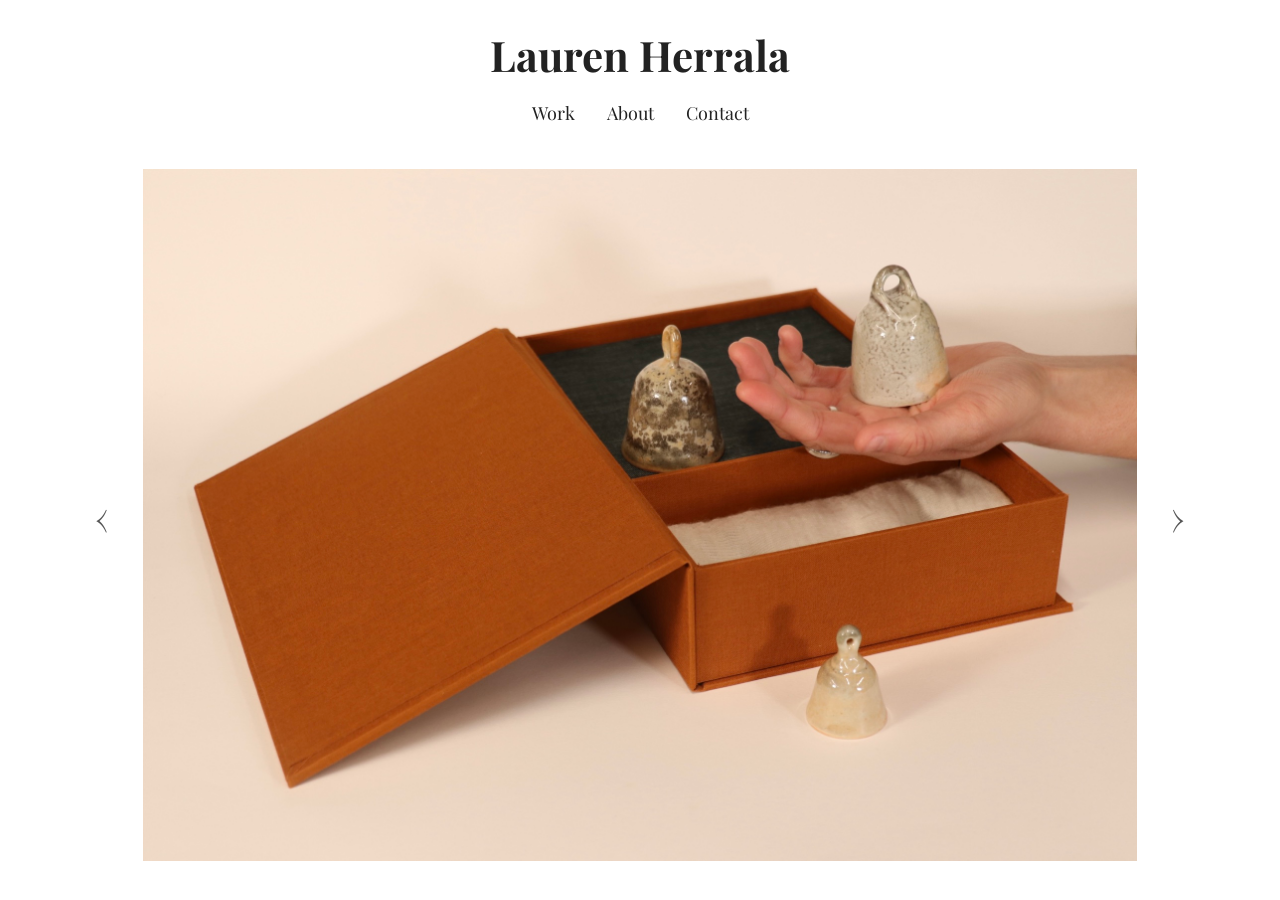
<file: index.html>
<!doctype html>
<html lang="en">
<head>
  <meta charset="utf-8">
  <meta name="viewport" content="width=device-width, initial-scale=1">
  <title>Lauren Herrala</title>
  <link rel="preload" href="assets/fonts/playfair-display-regular.ttf" as="font" type="font/ttf" crossorigin>
  <link rel="preload" href="assets/fonts/playfair-display-bold.ttf" as="font" type="font/ttf" crossorigin>
  <link rel="canonical" href="https://laurenherrala.github.io/">
  <script src="clean-urls.js"></script>
  <link rel="stylesheet" href="styles.css">
  <script src="slideshow.js" defer></script>
</head>
<body>
  <header class="site-header">
    <h1><a href="./" aria-current="page">Lauren Herrala</a></h1>
    <nav aria-label="Main navigation">
      <a href="work">Work</a>
      <a href="about">About</a>
      <a href="contact">Contact</a>
    </nav>
  </header>
  <main class="home">
    <div class="slideshow" role="region" aria-roledescription="carousel" aria-label="Artwork by Lauren Herrala">
      <button class="previous" type="button" aria-label="Previous image" aria-controls="home-image">‹</button>
      <div class="slide">
        <img id="home-image" src="assets/home/1.jpg" alt="Artwork by Lauren Herrala, image 1 of 4" fetchpriority="high">
      </div>
      <button class="next" type="button" aria-label="Next image" aria-controls="home-image">›</button>
      <p class="visually-hidden" id="slide-status" role="status" aria-atomic="true">Image 1 of 4</p>
    </div>
  </main>
</body>
</html>
</file>
<file: styles.css>
@font-face {
  font-family: "Playfair Display";
  font-style: normal;
  font-weight: 400;
  font-display: swap;
  src: url("assets/fonts/playfair-display-regular.ttf") format("truetype");
}

@font-face {
  font-family: "Playfair Display";
  font-style: normal;
  font-weight: 700;
  font-display: swap;
  src: url("assets/fonts/playfair-display-bold.ttf") format("truetype");
}

* { box-sizing: border-box; }

body {
  margin: 0;
  background: #fff;
  color: #222;
  font-family: "Playfair Display", serif;
  font-size: 18px;
  line-height: 1.6;
}

a { color: inherit; }

a:focus-visible,
button:focus-visible {
  outline: 1px solid currentColor;
  outline-offset: 5px;
}

.site-header {
  padding: 28px 20px 0;
  text-align: center;
}

h1 {
  margin: 0;
  font-size: clamp(30px, 4vw, 42px);
  font-weight: 700;
  line-height: 1.3;
}

h1 a,
nav a { text-decoration: none; }

nav {
  display: flex;
  justify-content: center;
  gap: 32px;
  margin-top: 14px;
}

nav a {
  padding: 2px 0;
  text-underline-offset: 6px;
  text-decoration-thickness: 1px;
}

nav a:hover,
nav a[aria-current="page"] { text-decoration-line: underline; }

.home {
  width: min(1120px, calc(100% - 40px));
  margin: 40px auto 32px;
}

.slideshow {
  position: relative;
  display: grid;
  grid-template-columns: 44px minmax(0, 1fr) 44px;
  align-items: center;
  gap: 12px;
}

.slide {
  height: min(760px, calc(100svh - 208px));
  min-height: 200px;
}

.slide img {
  display: block;
  width: 100%;
  height: 100%;
  object-fit: contain;
}

.slideshow button {
  padding: 0;
  width: 44px;
  height: 56px;
  border: 0;
  background: transparent;
  color: #555;
  font: 400 42px/1 "Playfair Display", serif;
  cursor: pointer;
}

.slideshow button:hover { color: #111; }

.work-gallery {
  display: flex;
  flex-direction: column;
  gap: 64px;
  width: min(860px, calc(100% - 48px));
  margin: 48px auto 64px;
}

.work-gallery img {
  display: block;
  width: 100%;
  height: auto;
}

.text-page {
  width: min(600px, calc(100% - 40px));
  margin: 72px auto;
  text-align: center;
  overflow-wrap: anywhere;
}

.text-page p { margin: 0 0 20px; }
.text-page a { text-underline-offset: 4px; }

.visually-hidden {
  position: absolute;
  width: 1px;
  height: 1px;
  padding: 0;
  margin: -1px;
  overflow: hidden;
  clip-path: inset(50%);
  white-space: nowrap;
  border: 0;
}

@media (max-width: 600px) {
  .site-header { padding-top: 24px; }
  nav { gap: 28px; margin-top: 12px; }
  .home { width: calc(100% - 16px); margin-top: 32px; }
  .slideshow { grid-template-columns: 32px minmax(0, 1fr) 32px; gap: 0; }
  .slideshow button { width: 32px; font-size: 36px; }
  .slide { height: auto; min-height: 0; aspect-ratio: 4 / 3; }
  .work-gallery { gap: 36px; width: calc(100% - 32px); margin-top: 36px; }
  .text-page { margin-top: 56px; }
}
</file>
